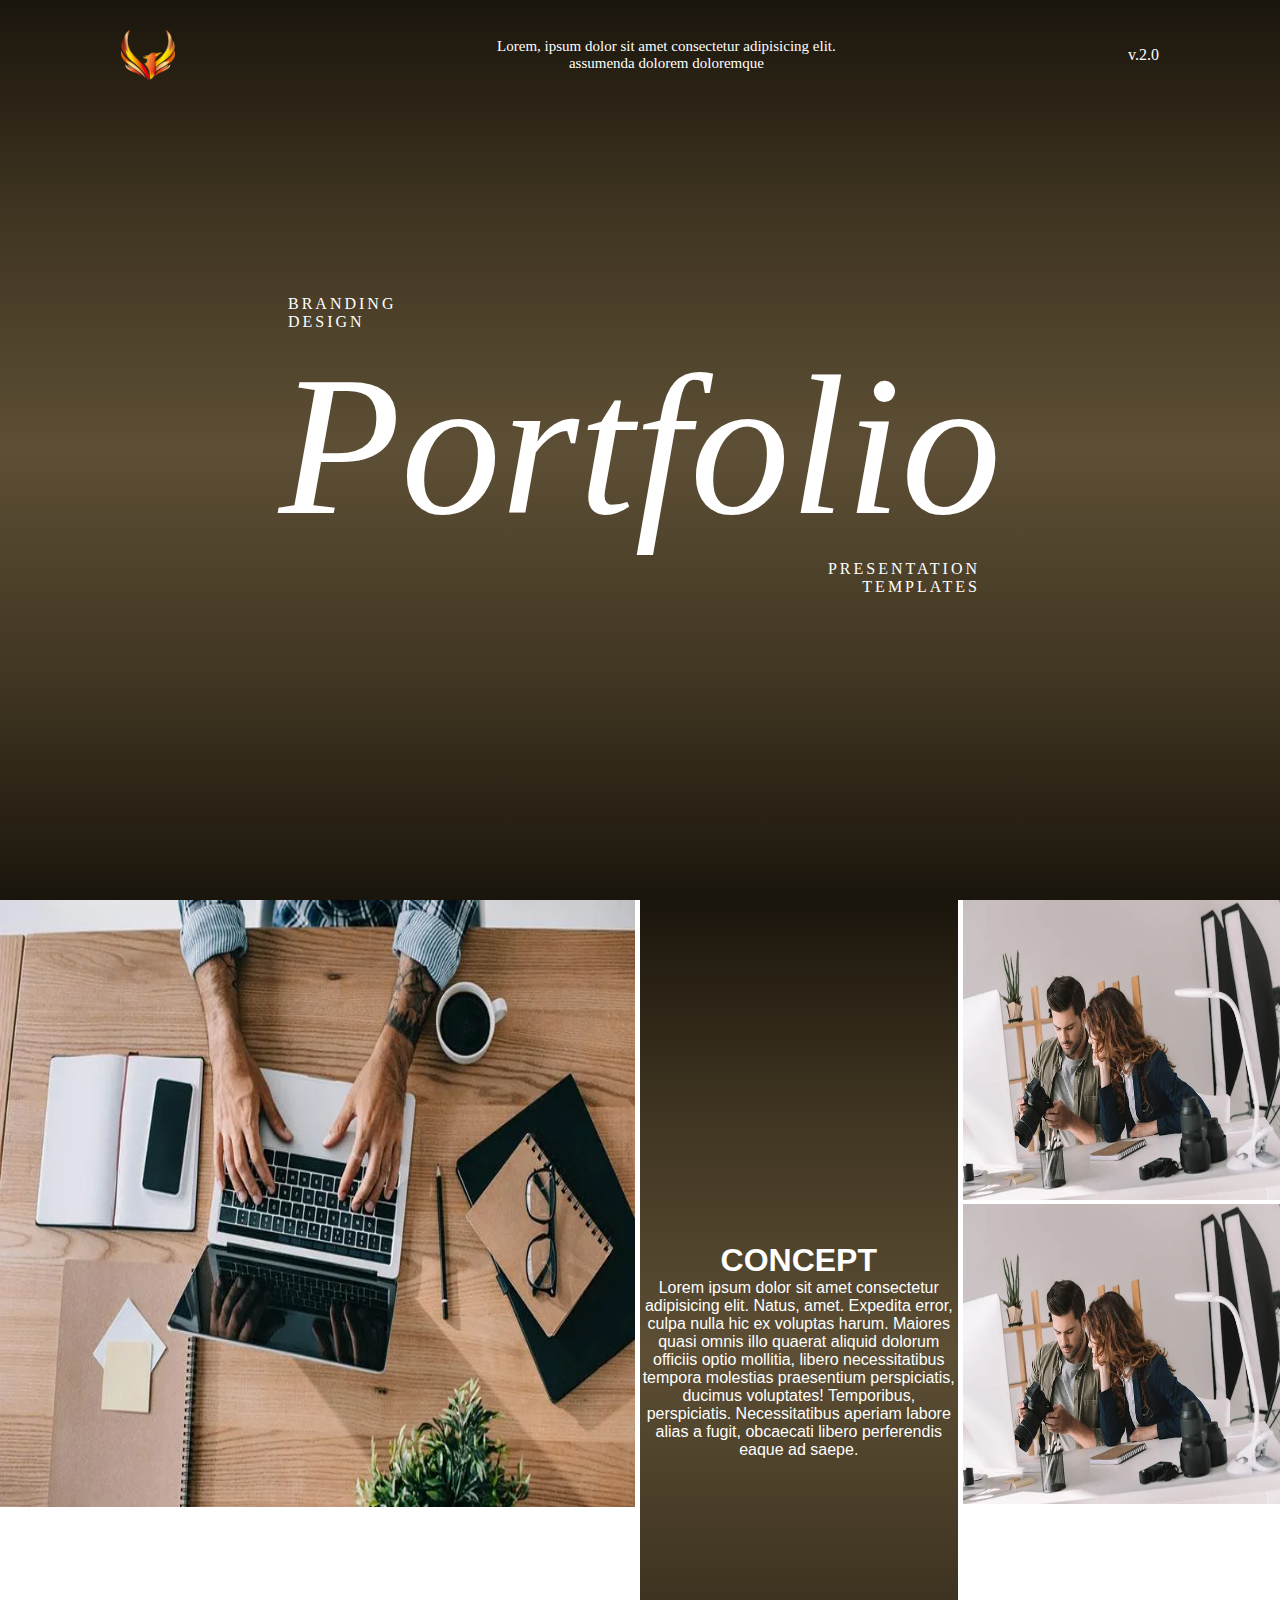
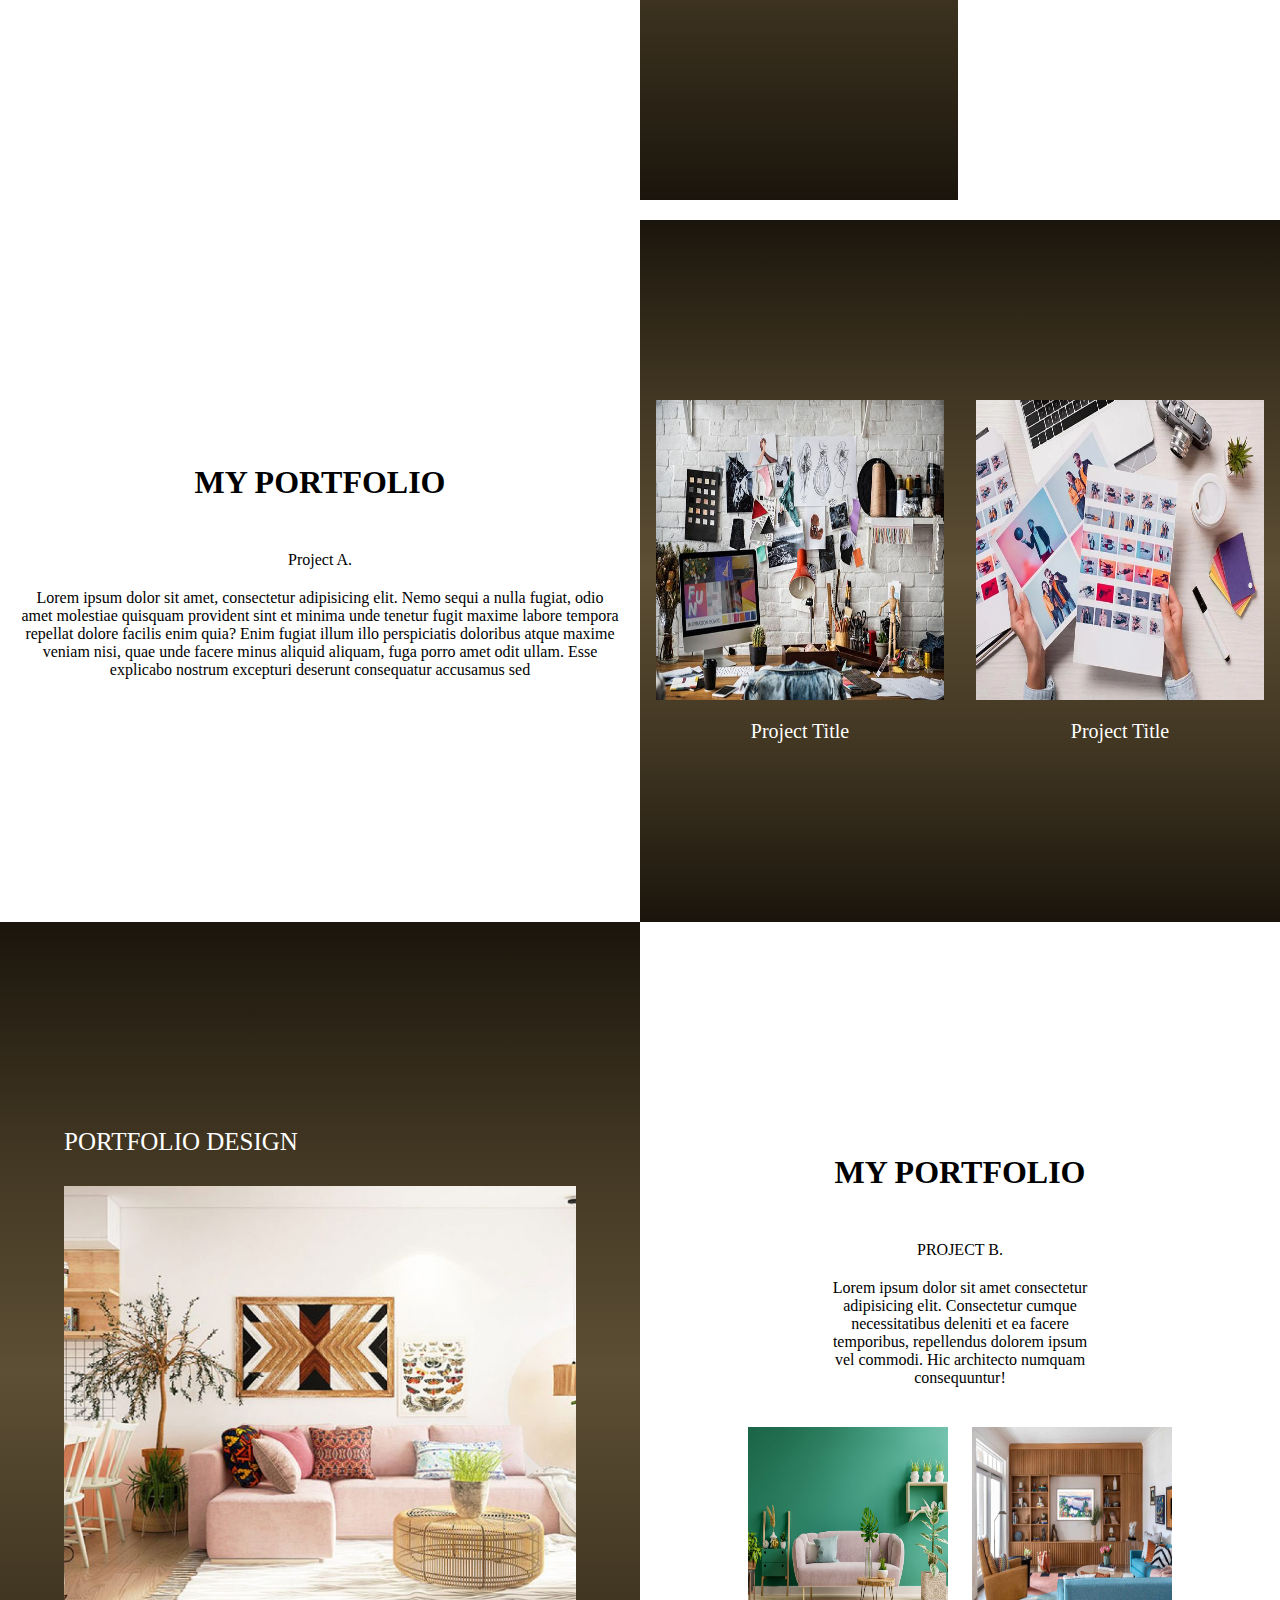
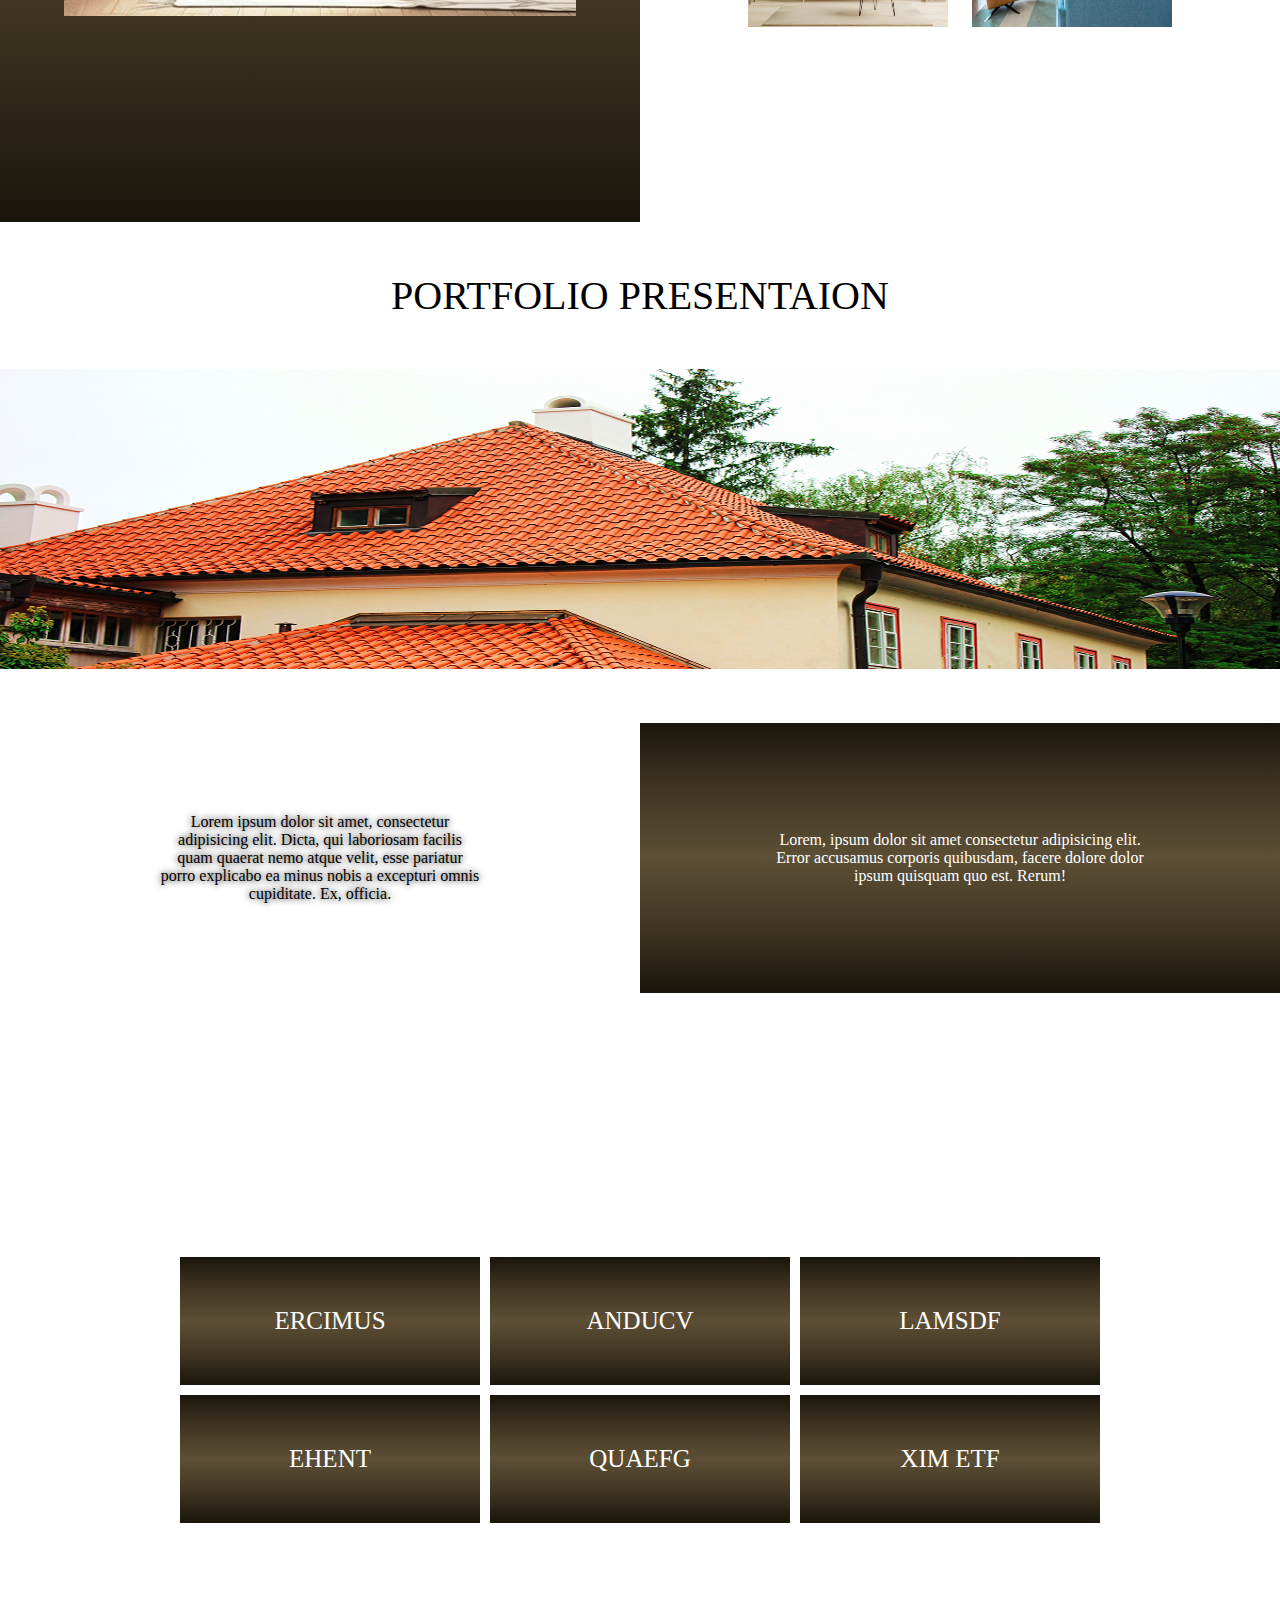
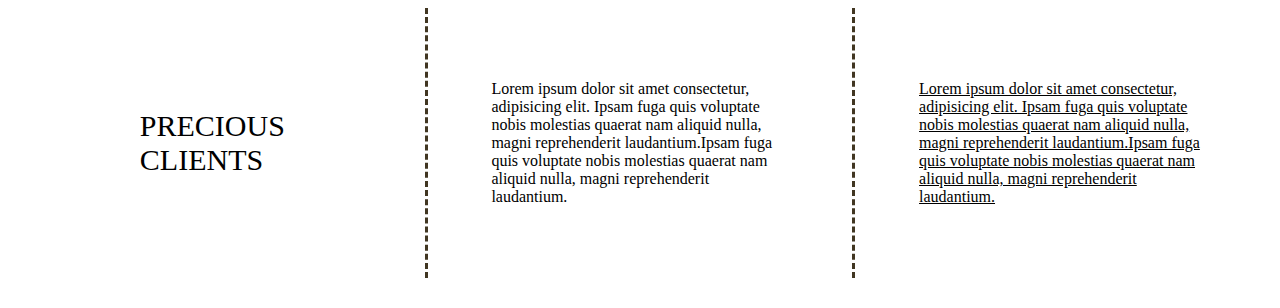
<file: index.html>
<!DOCTYPE html>
<html lang="en">
<head>
    <meta charset="UTF-8">
    <meta name="viewport" content="width=device-width, initial-scale=1.0">
    <title>Portfolio</title>
    <link rel="stylesheet" href="style.css">
</head>
<body>
    <div class="parent">

        <div class="header">
            <img src="./pngwing.com.png" class="logo" alt="">

            <p class="para">
                Lorem, ipsum dolor sit amet consectetur adipisicing elit.<br>assumenda dolorem doloremque 
            </p>

            <p class="v">v.2.0</p>

        </div>

        <div class="maindiv">

             

                <p class="brand">BRANDING <br> DESIGN</p>
                <p class="port">Portfolio</p>
                <p class="tem">PRESENTATION <br> TEMPLATES</p>
      

        </div>
        



    </div>

    <div class="father">
        <div class="childone">
            <img src="./portfolio1.webp" class="image01" alt="">
        </div>

        <div class="childtwo">
            <h1 class="heading">CONCEPT</h1>
            <p class="heading lorem">Lorem ipsum dolor sit amet consectetur adipisicing elit. Natus, amet. Expedita error, culpa nulla hic ex voluptas harum. Maiores quasi omnis illo quaerat aliquid dolorum officiis optio mollitia, libero necessitatibus tempora molestias praesentium perspiciatis, ducimus voluptates! Temporibus, perspiciatis. Necessitatibus aperiam labore alias a fugit, obcaecati libero perferendis eaque ad saepe.</p>
        </div>

        <div class="childthree">
            <img src="./portfolio2.webp" class="image02" alt="">
            <img src="./portfolio2.webp" class="image03" alt="">
        </div>

    </div>
    <div class="mother">
        <div class="brother1">
            <h1 class="my">MY PORTFOLIO</h1>

            <p class="a">Project A.</p>

            <p class="ipsum">Lorem ipsum dolor sit amet, consectetur adipisicing elit. Nemo sequi a nulla fugiat, odio amet molestiae quisquam provident sint et minima unde tenetur fugit maxime labore tempora repellat dolore facilis enim quia? Enim fugiat illum illo perspiciatis doloribus atque maxime veniam nisi, quae unde facere minus aliquid aliquam, fuga porro amet odit ullam. Esse explicabo nostrum excepturi deserunt consequatur accusamus sed</p>
        </div>

        <div class="brother2">
         <div class="jpg">
            <img src="./portfolio3.jpg" class="img2" alt="">
            <p class="title1">Project Title</p>
        </div>
            <div class="jpg">
            <img src="./portfolio4.webp" class="img2" alt="">
            <p class="title1">Project Title</p>
        </div>

        </div>
        
    </div>

    <div class="grandpaa">

        <div class="grandson">

                <p class="design">PORTFOLIO DESIGN</p>
                <img src="./wooden-wall-decor-1280x720.jpg" class="wood" alt="">

        </div>

        <div class="granddau">
            <h1 class="my2">MY PORTFOLIO</h1>

            <p class="b">PROJECT B.</p>

            <p class="amet">Lorem ipsum dolor sit amet consectetur adipisicing elit. Consectetur cumque necessitatibus deleniti et ea facere temporibus, repellendus dolorem ipsum vel commodi. Hic architecto numquam consequuntur!</p>

            <div>
                <img src="./greendeco.jpg" class="deco" alt="">
                <img src="./homedeco.jpeg" class="deco" alt="">

            </div>

        </div>
        

    </div>

    <div class="grandmother">

        <div class="grandelder">
            <p class="pres">PORTFOLIO PRESENTAION</p>
        </div>
        <div>
            <img src="./home.png" class="img100" alt="">
        </div>

        <div class="grandyounger">

        <div class="youn">
            <p class="ex">Lorem ipsum dolor sit amet, consectetur adipisicing elit. Dicta, qui laboriosam facilis quam quaerat nemo atque velit, esse pariatur porro explicabo ea minus nobis a excepturi omnis cupiditate. Ex, officia.</p>
        </div>

        <div class="presen">
            <p class="est">Lorem, ipsum dolor sit amet consectetur adipisicing elit. Error accusamus corporis quibusdam, facere dolore dolor ipsum quisquam quo est. Rerum!</p>
        </div>

        </div>


    </div>
<div>

<div class="new">
        
    <p class="erc">ERCIMUS</p>
    <p class="erc">ANDUCV</p>
    <p class="erc">LAMSDF</p>

</div>

<div class="old">
        
    <p class="erc">EHENT</p>
    <p  class="erc">QUAEFG</p>
    <p  class="erc">XIM ETF</p>
    
</div>

</div>

<div class="footer">

    <div class="foot">
        <p class="client">PRECIOUS <br> CLIENTS</p>
    </div>

    <div class="foot magni">
        <p class="null ">Lorem ipsum dolor sit amet consectetur, adipisicing elit. Ipsam fuga quis voluptate nobis molestias quaerat nam aliquid nulla, magni reprehenderit laudantium.Ipsam fuga quis voluptate nobis molestias quaerat nam aliquid nulla, magni reprehenderit laudantium.</p>
    </div>
    

    
    <div class="foot">
        <p class="null mill">Lorem ipsum dolor sit amet consectetur, adipisicing elit. Ipsam fuga quis voluptate nobis molestias quaerat nam aliquid nulla, magni reprehenderit laudantium.Ipsam fuga quis voluptate nobis molestias quaerat nam aliquid nulla, magni reprehenderit laudantium.</p>
    </div>

</div>

        
        

        
    
   
    
</body>
</html>
</file>
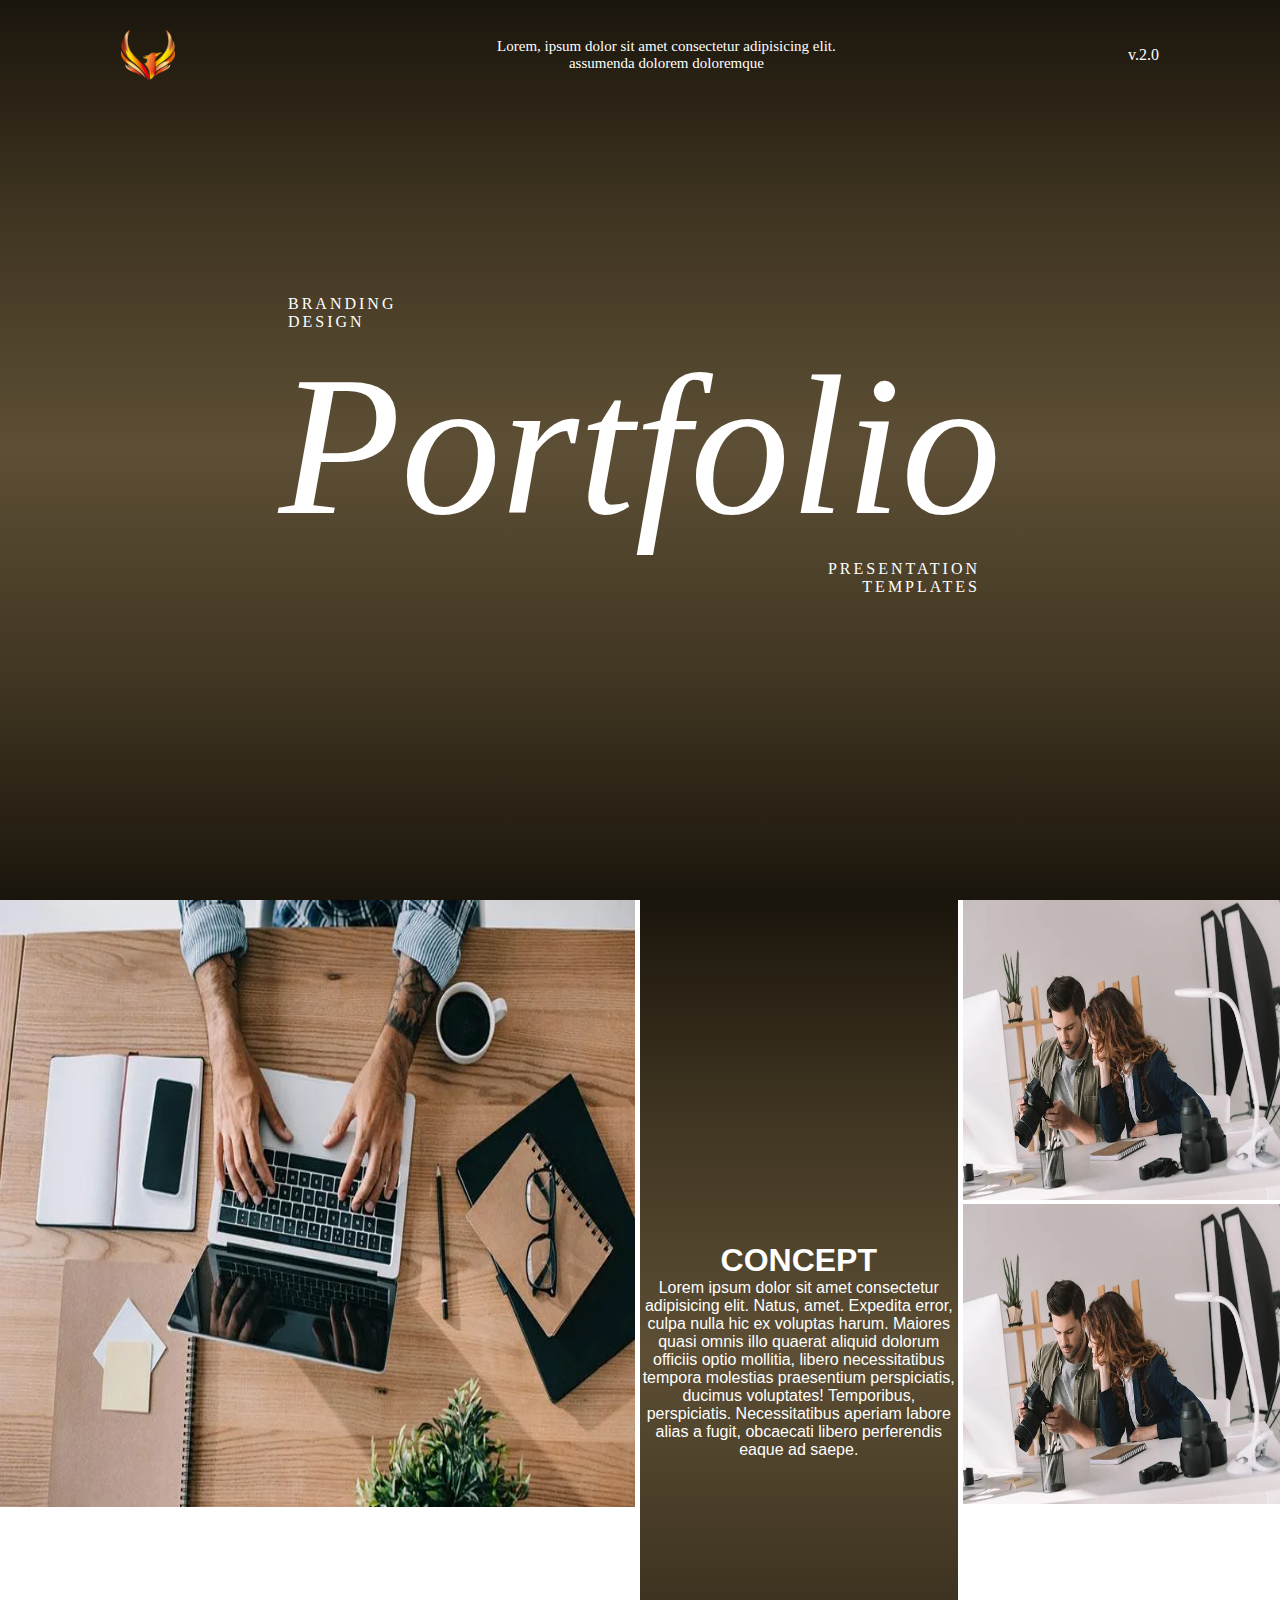
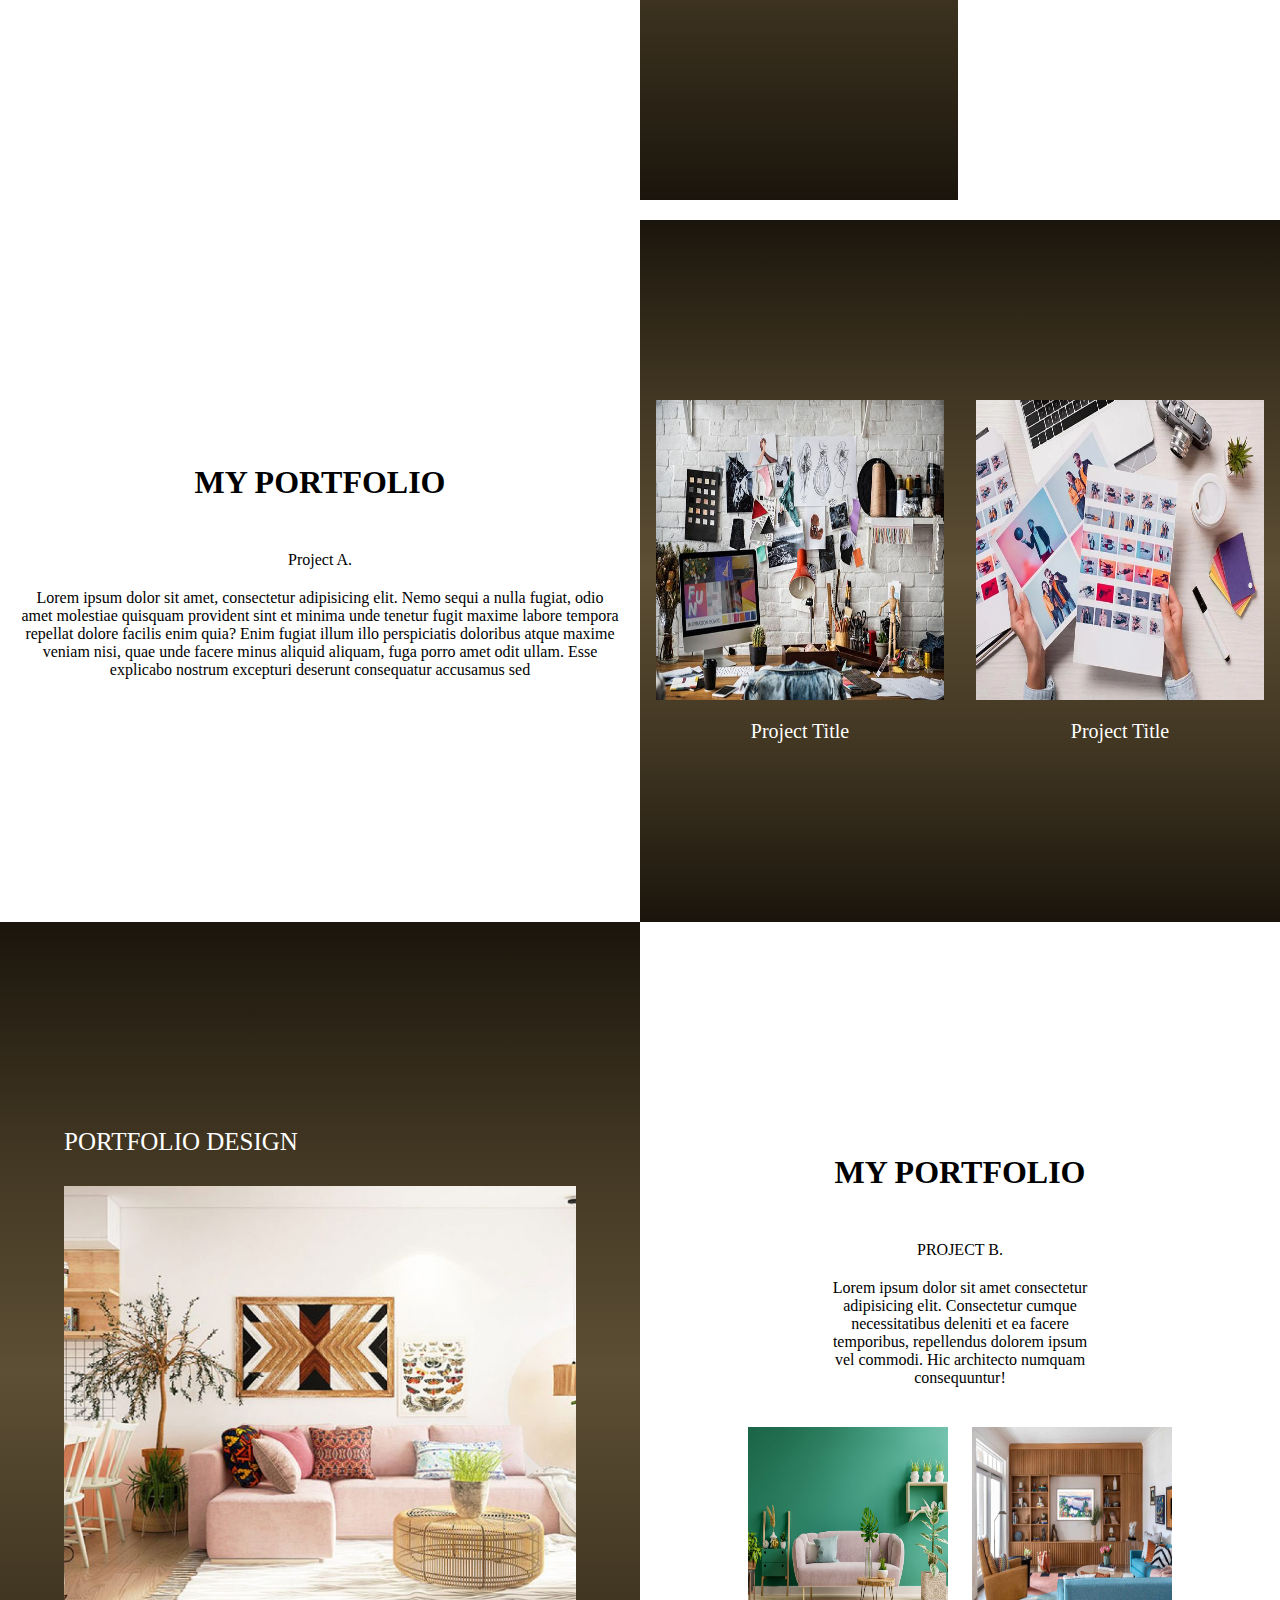
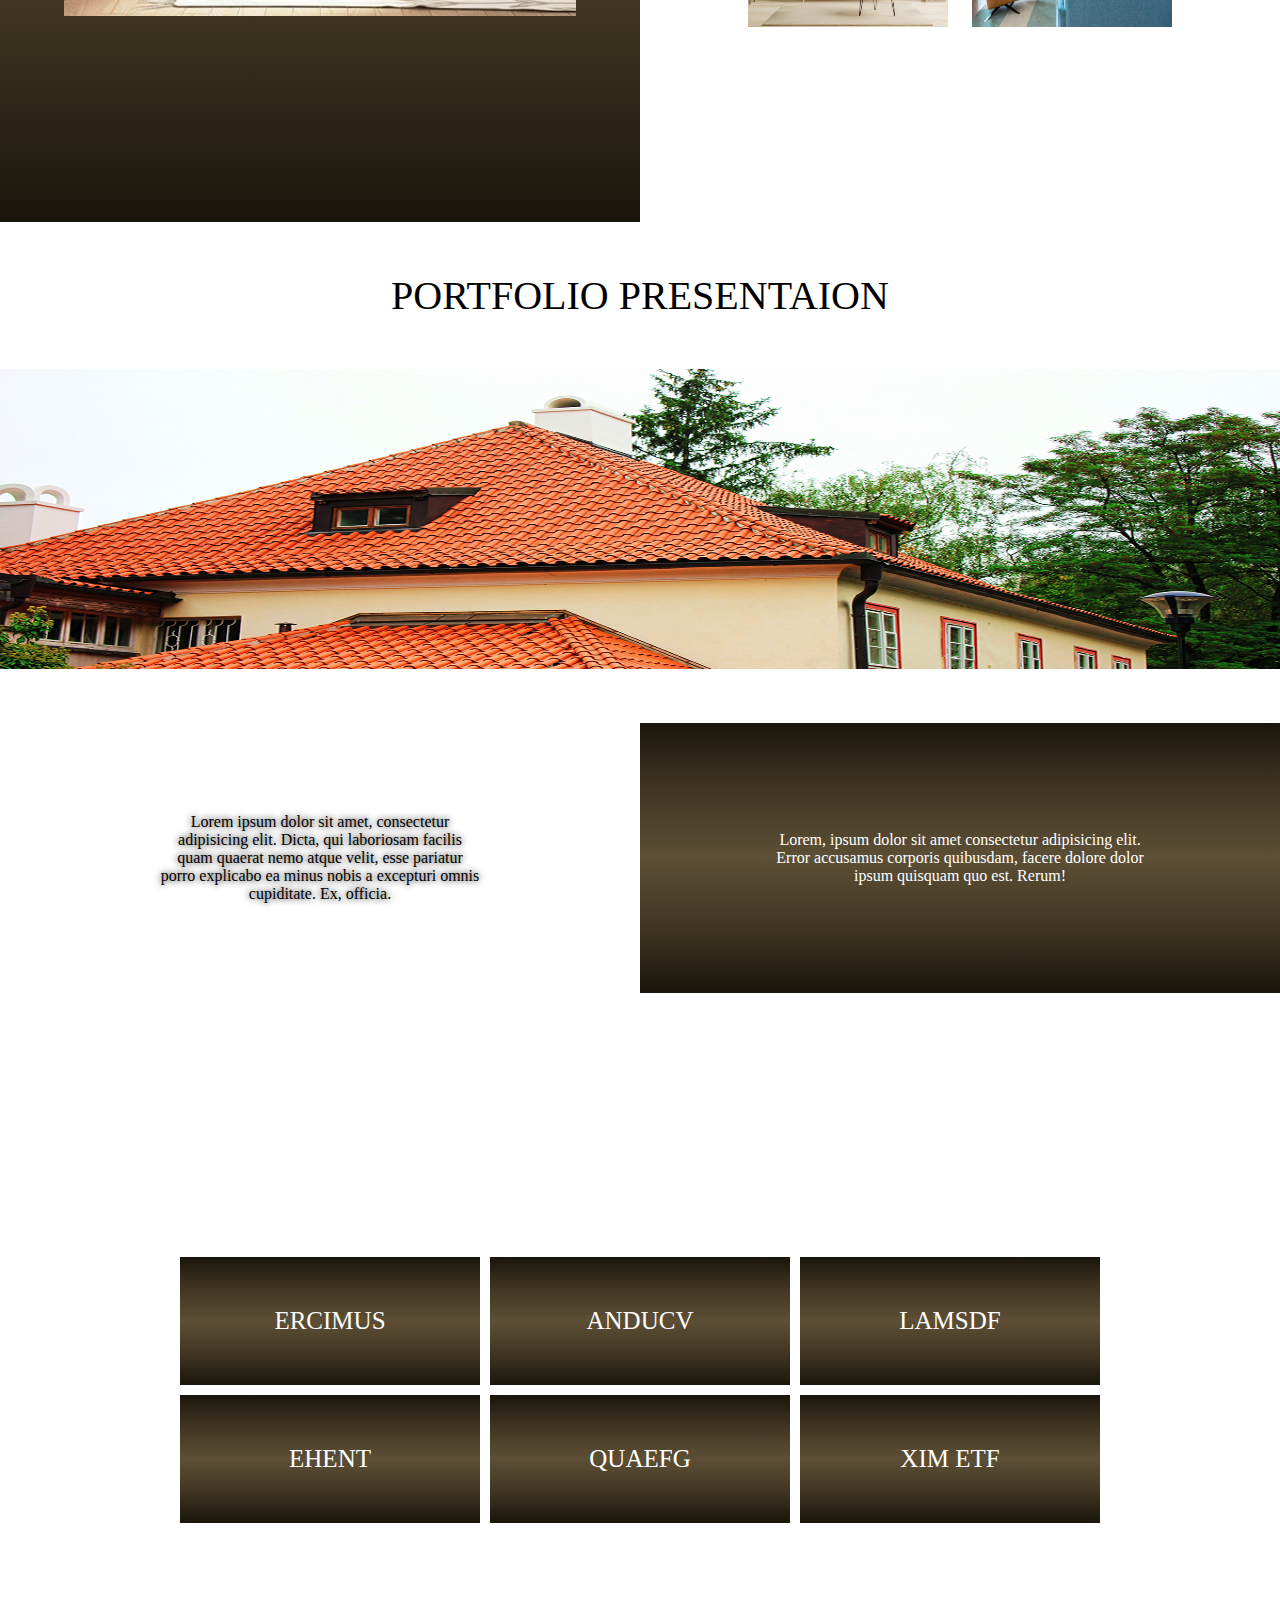
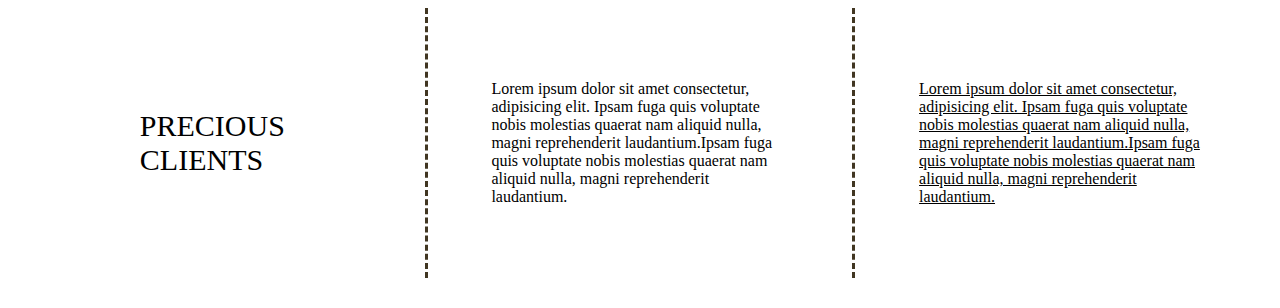
<file: portfolio1.html>
<!DOCTYPE html>
<html lang="en">
<head>
    <meta charset="UTF-8">
    <meta name="viewport" content="width=device-width, initial-scale=1.0">
    <title>Portfolio</title>
    <link rel="stylesheet" href="style.css">
</head>
<body>
    <div class="parent">

        <div class="header">
            <img src="./pngwing.com.png" class="logo" alt="">

            <p class="para">
                Lorem, ipsum dolor sit amet consectetur adipisicing elit.<br>assumenda dolorem doloremque 
            </p>

            <p class="v">v.2.0</p>

        </div>

        <div class="maindiv">

             

                <p class="brand">BRANDING <br> DESIGN</p>
                <p class="port">Portfolio</p>
                <p class="tem">PRESENTATION <br> TEMPLATES</p>
      

        </div>
        



    </div>

    <div class="father">
        <div class="childone">
            <img src="./portfolio1.webp" class="image01" alt="">
        </div>

        <div class="childtwo">
            <h1 class="heading">CONCEPT</h1>
            <p class="heading lorem">Lorem ipsum dolor sit amet consectetur adipisicing elit. Natus, amet. Expedita error, culpa nulla hic ex voluptas harum. Maiores quasi omnis illo quaerat aliquid dolorum officiis optio mollitia, libero necessitatibus tempora molestias praesentium perspiciatis, ducimus voluptates! Temporibus, perspiciatis. Necessitatibus aperiam labore alias a fugit, obcaecati libero perferendis eaque ad saepe.</p>
        </div>

        <div class="childthree">
            <img src="./portfolio2.webp" class="image02" alt="">
            <img src="./portfolio2.webp" class="image03" alt="">
        </div>

    </div>
    <div class="mother">
        <div class="brother1">
            <h1 class="my">MY PORTFOLIO</h1>

            <p class="a">Project A.</p>

            <p class="ipsum">Lorem ipsum dolor sit amet, consectetur adipisicing elit. Nemo sequi a nulla fugiat, odio amet molestiae quisquam provident sint et minima unde tenetur fugit maxime labore tempora repellat dolore facilis enim quia? Enim fugiat illum illo perspiciatis doloribus atque maxime veniam nisi, quae unde facere minus aliquid aliquam, fuga porro amet odit ullam. Esse explicabo nostrum excepturi deserunt consequatur accusamus sed</p>
        </div>

        <div class="brother2">
         <div class="jpg">
            <img src="./portfolio3.jpg" class="img2" alt="">
            <p class="title1">Project Title</p>
        </div>
            <div class="jpg">
            <img src="./portfolio4.webp" class="img2" alt="">
            <p class="title1">Project Title</p>
        </div>

        </div>
        
    </div>

    <div class="grandpaa">

        <div class="grandson">

                <p class="design">PORTFOLIO DESIGN</p>
                <img src="./wooden-wall-decor-1280x720.jpg" class="wood" alt="">

        </div>

        <div class="granddau">
            <h1 class="my2">MY PORTFOLIO</h1>

            <p class="b">PROJECT B.</p>

            <p class="amet">Lorem ipsum dolor sit amet consectetur adipisicing elit. Consectetur cumque necessitatibus deleniti et ea facere temporibus, repellendus dolorem ipsum vel commodi. Hic architecto numquam consequuntur!</p>

            <div>
                <img src="./greendeco.jpg" class="deco" alt="">
                <img src="./homedeco.jpeg" class="deco" alt="">

            </div>

        </div>
        

    </div>

    <div class="grandmother">

        <div class="grandelder">
            <p class="pres">PORTFOLIO PRESENTAION</p>
        </div>
        <div>
            <img src="./home.png" class="img100" alt="">
        </div>

        <div class="grandyounger">

        <div class="youn">
            <p class="ex">Lorem ipsum dolor sit amet, consectetur adipisicing elit. Dicta, qui laboriosam facilis quam quaerat nemo atque velit, esse pariatur porro explicabo ea minus nobis a excepturi omnis cupiditate. Ex, officia.</p>
        </div>

        <div class="presen">
            <p class="est">Lorem, ipsum dolor sit amet consectetur adipisicing elit. Error accusamus corporis quibusdam, facere dolore dolor ipsum quisquam quo est. Rerum!</p>
        </div>

        </div>


    </div>
<div>

<div class="new">
        
    <p class="erc">ERCIMUS</p>
    <p class="erc">ANDUCV</p>
    <p class="erc">LAMSDF</p>

</div>

<div class="old">
        
    <p class="erc">EHENT</p>
    <p  class="erc">QUAEFG</p>
    <p  class="erc">XIM ETF</p>
    
</div>

</div>

<div class="footer">

    <div class="foot">
        <p class="client">PRECIOUS <br> CLIENTS</p>
    </div>

    <div class="foot magni">
        <p class="null ">Lorem ipsum dolor sit amet consectetur, adipisicing elit. Ipsam fuga quis voluptate nobis molestias quaerat nam aliquid nulla, magni reprehenderit laudantium.Ipsam fuga quis voluptate nobis molestias quaerat nam aliquid nulla, magni reprehenderit laudantium.</p>
    </div>
    

    
    <div class="foot">
        <p class="null mill">Lorem ipsum dolor sit amet consectetur, adipisicing elit. Ipsam fuga quis voluptate nobis molestias quaerat nam aliquid nulla, magni reprehenderit laudantium.Ipsam fuga quis voluptate nobis molestias quaerat nam aliquid nulla, magni reprehenderit laudantium.</p>
    </div>

</div>

        
        

        
    
   
    
</body>
</html>
</file>
<file: style.css>
*{
    padding: 0;
    margin: 0;
}
body{
    overflow-x: hidden;
}
.parent{
    
    background:linear-gradient(#1a150c ,#413622 ,#5d4f35, #413622, #1a150c );
    height: 100vh;
}
.logo{
    height: 50px;
    margin-right: 80px;
    margin-top: 30px;
    
}

.header{
    display: flex;
    align-items: center;
    justify-content:space-around;
    font-family: Georgia, 'Times New Roman', Times, serif;
    color: white;
     
    
    
}
.v{
    margin-left: 50px;
    margin-top: 30px;
    
}
.para{
    text-align: center;
    font-size: 15px;
    margin-top: 30px;
}
.maindiv{
    font-family: Arial, Helvetica, sans-serif;
    display: flex;
    align-items: center;
    justify-content: center;
    flex-direction: column;
    height: 70%;
    margin-top: 50px;
}



.brand{
    text-align: left;
   
    width: 55%;
    font-family: Georgia, 'Times New Roman', Times, serif;
    letter-spacing: 3px;
    color: white;
    
}
.port{
    text-align: center;
    
    font-family: Georgia, 'Times New Roman', Times, serif;
    font-style: oblique;
    font-size: 200px;
    color: white;
    
    
    
}
.tem{
    text-align: right;
   
    width: 100%;
    margin-right: 600px;
    font-family: Georgia, 'Times New Roman', Times, serif;
    letter-spacing: 3px;
    color: white;
}
.father{
    display: flex;
    align-items: center;
    justify-content: space-between;
    height: 100vh;
}
.heading{
    text-align: center;
    align-items: center;
    justify-content:space-around;
    font-family:Arial, Helvetica, sans-serif;
   
    
    
    
}

.image01{
    height: 607px;
    width: 100%;
    
}
.image02{
    height: 300px;
    width: 100%;
    
}
.image03{
    height: 300px;
    width: 100%;
   
}
.childone{
    flex: 2;
height: 100%;
}
.childtwo{
    flex: 1;
    height: 100%;    
    background:linear-gradient(#1a150c ,#413622 ,#5d4f35, #413622, #1a150c );
    display: flex;
    align-items: center;
    justify-content: center;
    flex-direction: column;
    margin-right: 5px;
    margin-left: 5px;
    color: white;
}
.childthree{
    flex: 1;
height: 100%;
}

.mother{
    display: flex;
    align-items: center;
    justify-content: space-between;
    height: 78vh;
    margin-top: 20px;
}

.my{
    display: flex;
    align-items: center;
    justify-content: center;
    font-family:Georgia, 'Times New Roman', Times, serif;
    
}
.a{
    font-family:Georgia, 'Times New Roman', Times, serif;
    margin-top: 50px;
    margin-bottom: 20px;
    
    
    
}
.ipsum{
    text-align: center;
    font-family:Georgia, 'Times New Roman', Times, serif;
    padding-left: 20px;
    padding-right: 20px;
    
}

.brother1{
    
    display: flex;
    align-items: center;
    justify-content: center;
    flex-direction: column;
    height: 100%;
    width: 50%;
    
    
}

.brother2{
    display: flex;
    align-items: center;
    justify-content: space-around;
    
    width: 50%;
    height: 100%;
    background:linear-gradient(#1a150c ,#413622 ,#5d4f35, #413622, #1a150c );
    
}
.img2{
    height: 300px;
    width: 90%;
    
}

.title1{
    display: flex;
    align-items: center;
    justify-content: center;
    font-family:Georgia, 'Times New Roman', Times, serif;
    font-size: 20px;
    margin-top: 20px;
}


.jpg{
    display: flex;
    align-items: center;
    justify-content: center;
    flex-direction: column;
    color: white;
}

.grandpaa{
    display: flex;
    align-items: center;
    justify-content: space-between;
    
    min-height: 100vh;
    
}

.grandson{
    min-height: 100vh;
    display: flex;
    align-items: center;
    justify-content: center;
    flex-direction: column;
    flex: 2;
    background:linear-gradient(#1a150c ,#413622 ,#5d4f35, #413622, #1a150c );
    
}

.granddau{
    display: flex;
    align-items: center;
    justify-content: center;
    flex-direction: column;
    min-height: 100vh;
   
    flex: 2;
 

}

.design{
    font-family:Georgia, 'Times New Roman', Times, serif;
    font-size: 25px;
    text-align: left;
    width: 80%;
    color: white;
    margin-bottom: 30px;
    
}
.wood{
    width: 80%;
    height: 430px;
    
    object-fit: cover;
}
.my2{
    display: flex;
    align-items: center;
    justify-content: center;
    font-family:Georgia, 'Times New Roman', Times, serif;
   margin-top: 50px;
   
}
.b{
    font-family:Georgia, 'Times New Roman', Times, serif;
    margin-top: 50px;
    margin-bottom: 20px;
    
}
.amet{
    text-align: center;
    font-family:Georgia, 'Times New Roman', Times, serif;
    
    padding-left: 20px;
    padding-right: 20px;
    width: 40%;
    
    
}
.deco{
    padding: 10px;
    height: 200px;
    width: 200px;
    margin-top: 30px;
}

.grandmother{
    min-height: 100vh;
    
    margin-bottom: 80px;
}

.grandelder{
    margin-top: 50px;
    margin-bottom: 50px;
}

.pres{
    font-family: Georgia, 'Times New Roman', Times, serif;
    font-size: 40px;
    text-align: center;
    color: black;
    
}
.img100{
    height: 300px;
    width: 100%;
}

.grandyounger{
    flex: 1;
    text-align: center;
    display: flex;
    justify-content: center;
    height: 30vh;
}


.youn{
   text-align: center;
   align-items: center;
   display: flex;
   justify-content: center;
   font-family: Georgia, 'Times New Roman', Times, serif;
   margin-top: 50px;
   
   flex: 1;
   height: 100%;
   
}
.presen{
    text-align: center;
    align-items: center;
   display: flex;
   justify-content: center;
   font-family: Georgia, 'Times New Roman', Times, serif;
   margin-top: 50px;
   
   flex: 1;
   background:linear-gradient(#1a150c ,#413622 ,#5d4f35, #413622, #1a150c );
   color: white;
   height: 100%;
   
}
.ex{
    width: 50%;
   text-align: center;
   text-shadow: 0px 0px 7px black;
}
.est{
    width: 60%;
    text-align: center;
}

.new{
    text-align: center;
    display: flex;
    justify-content: center;
    font-family: Georgia, 'Times New Roman', Times, serif;
    font-size: 25px;
   
    
}
.old{
    text-align: center;
    display: flex;
    justify-content: center;
    font-family: Georgia, 'Times New Roman', Times, serif;
    font-size: 25px;
    
}
.erc{
   
    padding: 50px;
    width: 200px;
    margin: 5px;
    background:linear-gradient(#1a150c ,#413622 ,#5d4f35, #413622, #1a150c );
    color: white;
}

.footer{
    display: flex;
    justify-content: space-around;
    align-items: center;
    margin-top: 80px;
    margin-bottom: 30px;
}

.client{
    font-family: Georgia, 'Times New Roman', Times, serif;
    font-size: 30px;
}
.foot{
    flex: 2;
    font-family: Georgia, 'Times New Roman', Times, serif;
    display: flex;
    justify-content: center;
    align-items: center;
    height: 30vh;
}
.null{
    width: 70%;
    
    
}
.mill{
    text-decoration: underline;
}
.magni{

    border-left:dashed #413622; 
    border-right:dashed #413622;
}
</file>
